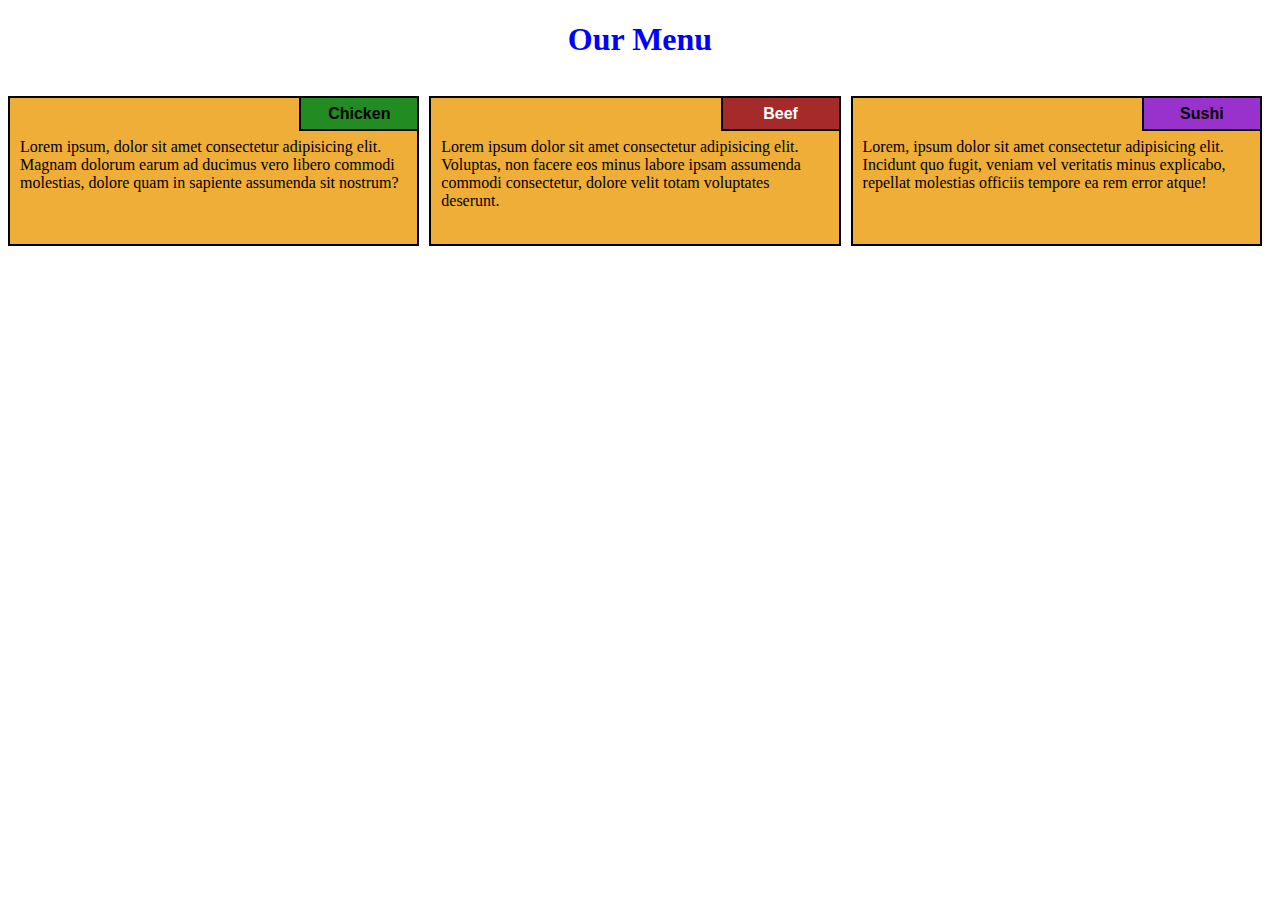
<file: Module2-Solutions/index.html>
<!DOCTYPE html>
<html lang="en">

<head>
    <meta charset="UTF-8" />
    <meta name="viewport" content="width=device-width, initial-scale=1.0" />
    <link rel="stylesheet" href="style.css" />

    <title>Assignment Solution for Module 2</title>
</head>
  
<body>
    <div class="this-row-1">
      	<h1>Our Menu</h1>
      	<div class="coloumn-l-04 coloumn-m-06 coloumn-s-12" id="this-container">
        <p>
         Lorem ipsum, dolor sit amet consectetur adipisicing elit. Magnam dolorum earum ad ducimus vero libero commodi molestias, dolore quam in sapiente assumenda sit nostrum?
        </p>
        <p id="this-para-1">Chicken</p>
    </div>

    <div class="coloumn-l-04 coloumn-m-06 coloumn-s-12" id="this-container">
        <p>
          Lorem ipsum dolor sit amet consectetur adipisicing elit. Voluptas, non facere eos minus labore ipsam assumenda commodi consectetur, dolore velit totam voluptates deserunt.
        </p>

        <p id="this-para-2">Beef</p>
    </div>

    <div class="coloumn-l-04 coloumn-m-12 coloumn-s-12" id="this-container">
        <p>
          Lorem, ipsum dolor sit amet consectetur adipisicing elit. Incidunt quo fugit, veniam vel veritatis minus explicabo, repellat molestias officiis tempore ea rem error atque!
        </p>

        <p id="this-para-3">Sushi</p>
    </div>
</body>

</html>
</file>
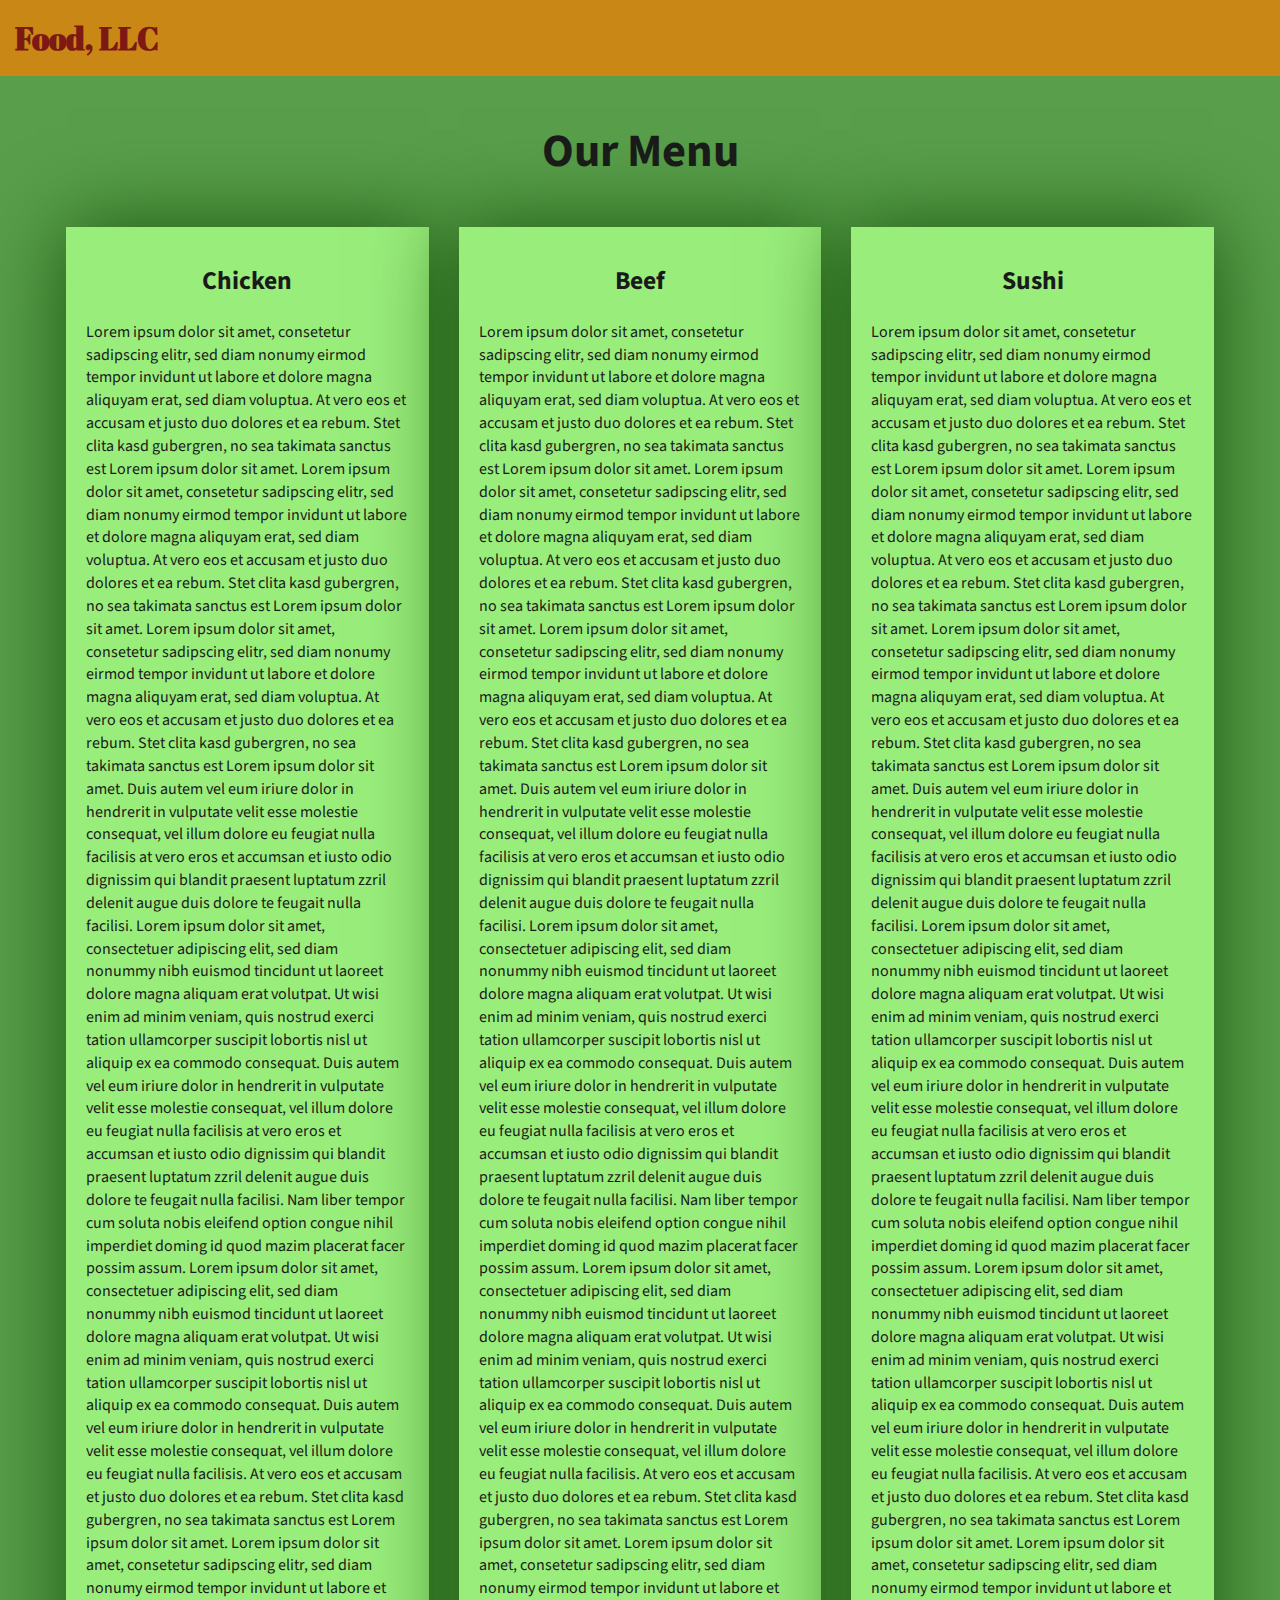
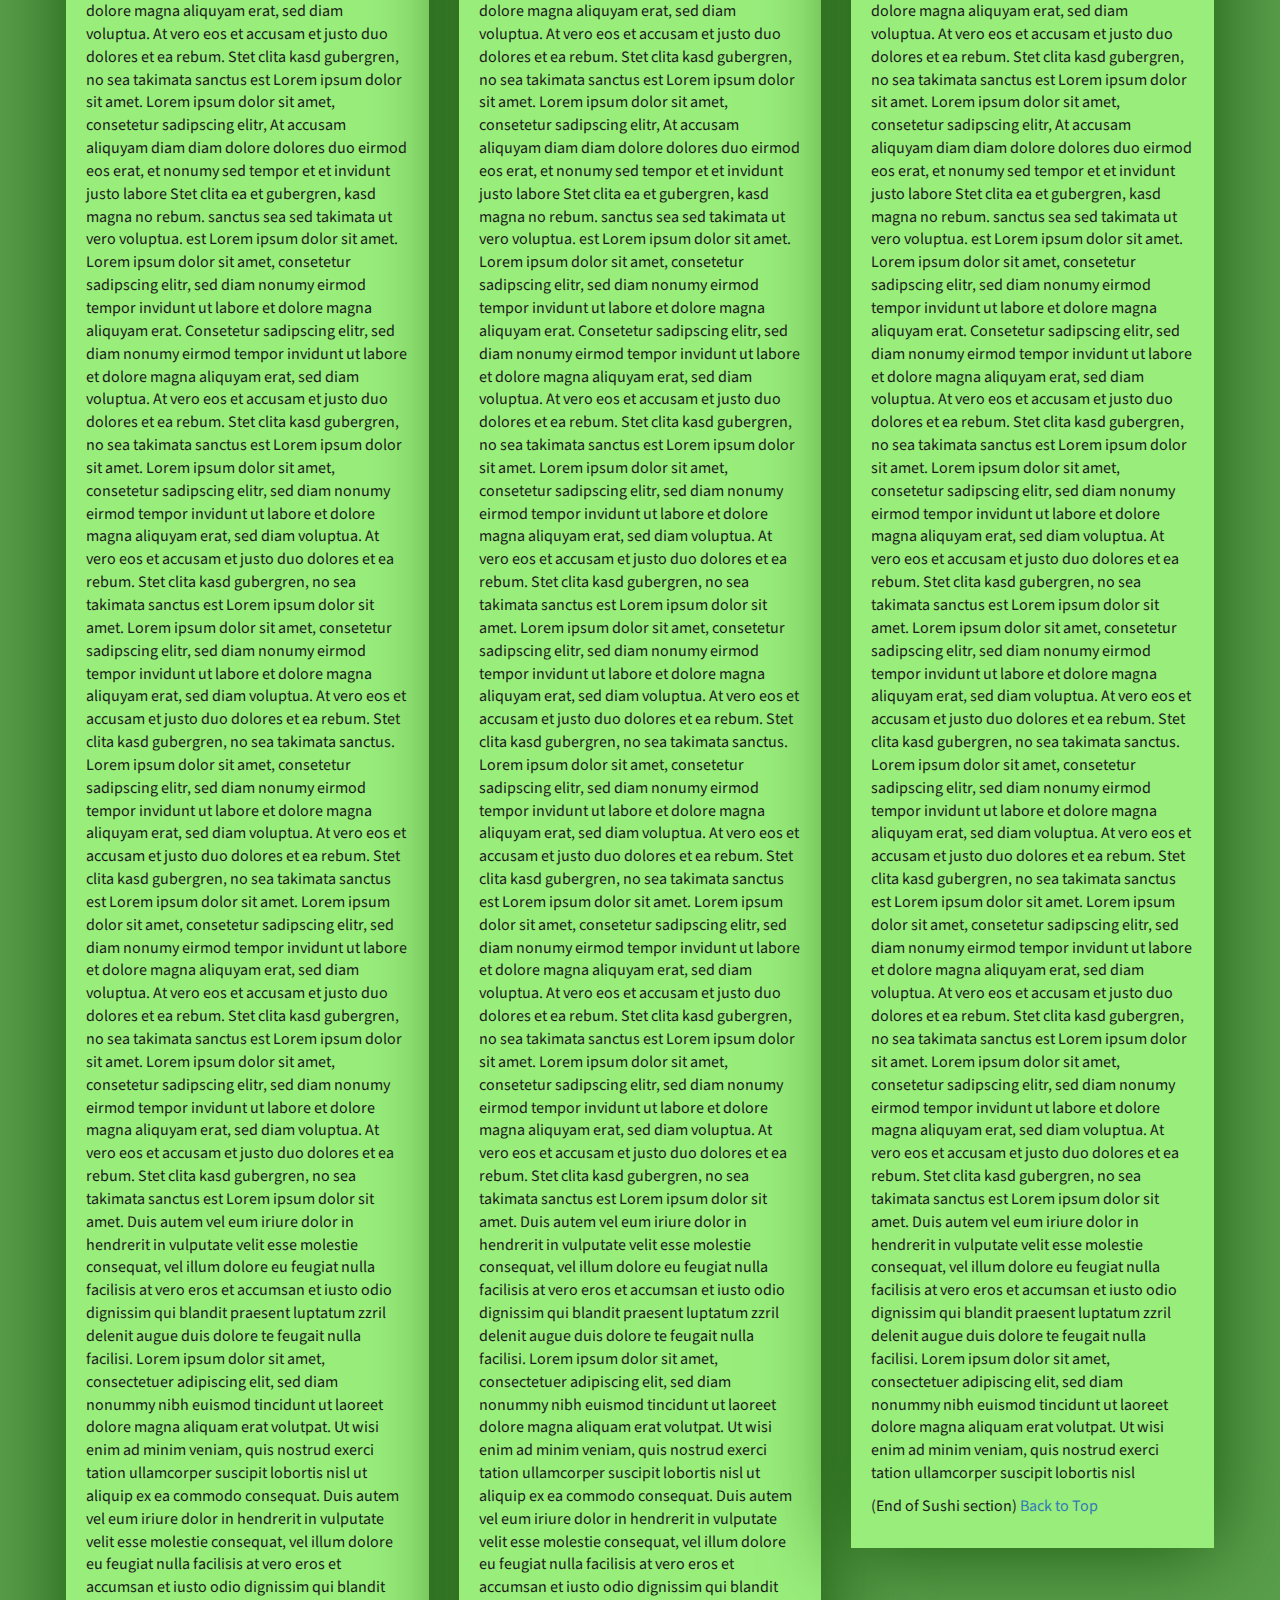
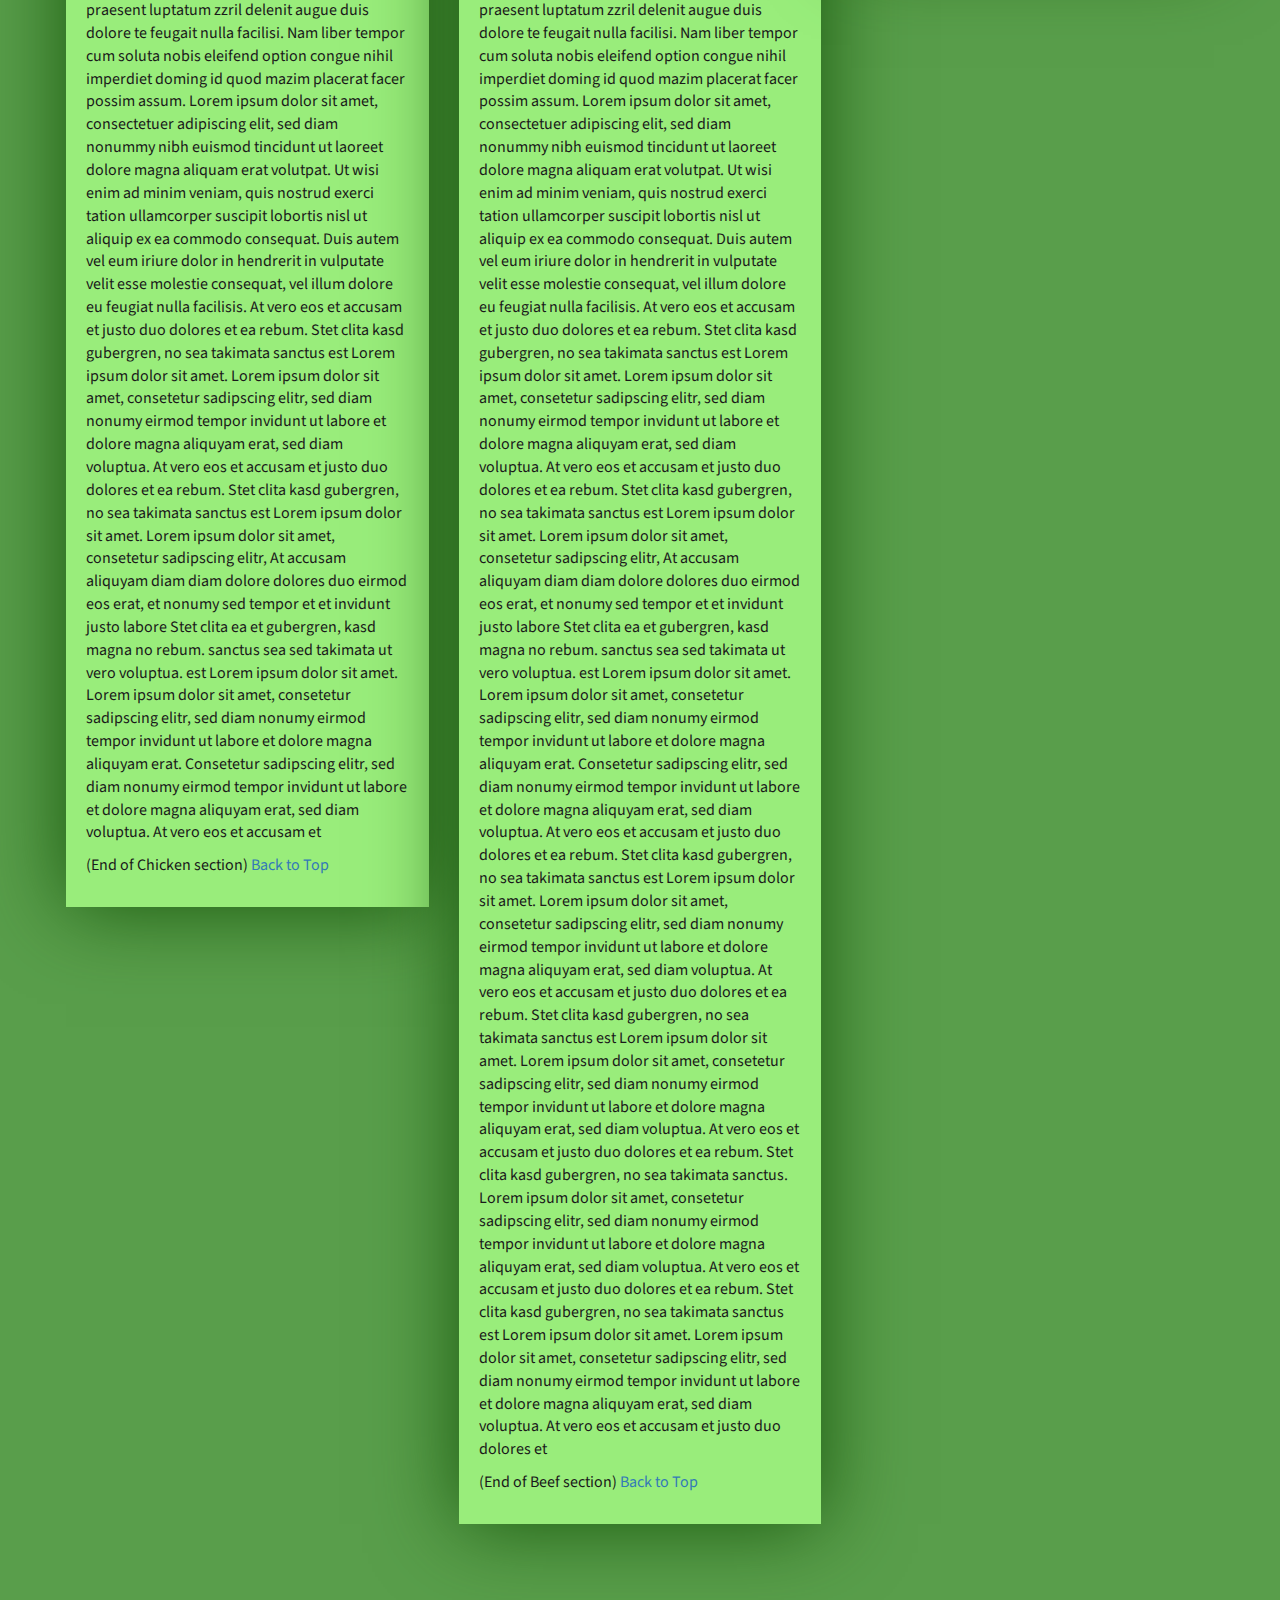
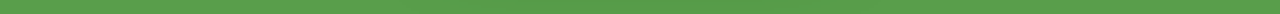
<file: Module3-Solutions/index.html>
<!DOCTYPE html>
<html lang="zxx">

<head>
    <meta charset="utf-8">
    <meta http-equiv="X-UA-Compatible" content="IE=edge">
    <meta name="viewport" content="width=device-width, initial-scale=1">
    <title>Assignment Solution for Module 3</title>
    <link rel="stylesheet" href="css/bootstrap.min.css">
    <link rel="stylesheet" href="css/styles.css">
    <link href="https://fonts.googleapis.com/css?family=Source+Sans+Pro" rel="stylesheet">
    <link href="https://fonts.googleapis.com/css?family=Abril+Fatface" rel="stylesheet">
</head>

<body>
    <header>
        <nav id="header-nav" class="navbar navbar-default">
            <div class="container-fluid">
                <div class="navbar-header">
                    <div class="navbar-brand">
                        <a href="index.html"><h1>Food, LLC</h1></a>
                    </div>

                    <button type="button" class="navbar-toggle collapsed visible-xs" data-toggle="collapse" data-target="#collapsable-nav" aria-expanded="false">
                        <span class="sr-only">Toggle navigation</span>
                        <span class="icon-bar"></span>
                        <span class="icon-bar"></span>
                        <span class="icon-bar"></span>
                    </button>
                </div>

                <div id="collapsable-nav" class="collapse navbar-collapse">
                    <ul id="nav-list" class="nav navbar-nav navbar-right visible-xs text-center">
                        <li>
                            <a href="#chicken-tile"><br class="hidden-xs"> Chicken</a>
                        </li>
                        <li>
                            <a href="#beef-tile"><br class="hidden-xs"> Beef</a>
                        </li>
                        <li>
                            <a href="#sushi-tile"><br class="hidden-xs"> Sushi</a>
                        </li>
                    </ul>
                </div>
            </div>
        </nav>
    </header>

    <div id="main-content" class="container">
        <h2 id="top-heading" class="text-center">Our Menu</h2>
        <div id="home-tiles" class="row">
            <div class="col-md-4 col-sm-6 col-xs-12">
                <div id="chicken-tile">
                    <section>
                        <h3 class="text-center">Chicken</h3>
                        <p>
                            Lorem ipsum dolor sit amet, consetetur sadipscing elitr, sed diam nonumy eirmod tempor invidunt ut labore et dolore magna aliquyam erat, sed diam voluptua. At vero eos et accusam et justo duo dolores et ea rebum. Stet clita kasd gubergren, no sea takimata
                            sanctus est Lorem ipsum dolor sit amet. Lorem ipsum dolor sit amet, consetetur sadipscing elitr, sed diam nonumy eirmod tempor invidunt ut labore et dolore magna aliquyam erat, sed diam voluptua. At vero eos et accusam et justo
                            duo dolores et ea rebum. Stet clita kasd gubergren, no sea takimata sanctus est Lorem ipsum dolor sit amet. Lorem ipsum dolor sit amet, consetetur sadipscing elitr, sed diam nonumy eirmod tempor invidunt ut labore et dolore
                            magna aliquyam erat, sed diam voluptua. At vero eos et accusam et justo duo dolores et ea rebum. Stet clita kasd gubergren, no sea takimata sanctus est Lorem ipsum dolor sit amet. Duis autem vel eum iriure dolor in hendrerit
                            in vulputate velit esse molestie consequat, vel illum dolore eu feugiat nulla facilisis at vero eros et accumsan et iusto odio dignissim qui blandit praesent luptatum zzril delenit augue duis dolore te feugait nulla facilisi.
                            Lorem ipsum dolor sit amet, consectetuer adipiscing elit, sed diam nonummy nibh euismod tincidunt ut laoreet dolore magna aliquam erat volutpat. Ut wisi enim ad minim veniam, quis nostrud exerci tation ullamcorper suscipit
                            lobortis nisl ut aliquip ex ea commodo consequat. Duis autem vel eum iriure dolor in hendrerit in vulputate velit esse molestie consequat, vel illum dolore eu feugiat nulla facilisis at vero eros et accumsan et iusto odio dignissim
                            qui blandit praesent luptatum zzril delenit augue duis dolore te feugait nulla facilisi. Nam liber tempor cum soluta nobis eleifend option congue nihil imperdiet doming id quod mazim placerat facer possim assum. Lorem ipsum
                            dolor sit amet, consectetuer adipiscing elit, sed diam nonummy nibh euismod tincidunt ut laoreet dolore magna aliquam erat volutpat. Ut wisi enim ad minim veniam, quis nostrud exerci tation ullamcorper suscipit lobortis nisl
                            ut aliquip ex ea commodo consequat. Duis autem vel eum iriure dolor in hendrerit in vulputate velit esse molestie consequat, vel illum dolore eu feugiat nulla facilisis. At vero eos et accusam et justo duo dolores et ea rebum.
                            Stet clita kasd gubergren, no sea takimata sanctus est Lorem ipsum dolor sit amet. Lorem ipsum dolor sit amet, consetetur sadipscing elitr, sed diam nonumy eirmod tempor invidunt ut labore et dolore magna aliquyam erat, sed
                            diam voluptua. At vero eos et accusam et justo duo dolores et ea rebum. Stet clita kasd gubergren, no sea takimata sanctus est Lorem ipsum dolor sit amet. Lorem ipsum dolor sit amet, consetetur sadipscing elitr, At accusam
                            aliquyam diam diam dolore dolores duo eirmod eos erat, et nonumy sed tempor et et invidunt justo labore Stet clita ea et gubergren, kasd magna no rebum. sanctus sea sed takimata ut vero voluptua. est Lorem ipsum dolor sit amet.
                            Lorem ipsum dolor sit amet, consetetur sadipscing elitr, sed diam nonumy eirmod tempor invidunt ut labore et dolore magna aliquyam erat. Consetetur sadipscing elitr, sed diam nonumy eirmod tempor invidunt ut labore et dolore
                            magna aliquyam erat, sed diam voluptua. At vero eos et accusam et justo duo dolores et ea rebum. Stet clita kasd gubergren, no sea takimata sanctus est Lorem ipsum dolor sit amet. Lorem ipsum dolor sit amet, consetetur sadipscing
                            elitr, sed diam nonumy eirmod tempor invidunt ut labore et dolore magna aliquyam erat, sed diam voluptua. At vero eos et accusam et justo duo dolores et ea rebum. Stet clita kasd gubergren, no sea takimata sanctus est Lorem
                            ipsum dolor sit amet. Lorem ipsum dolor sit amet, consetetur sadipscing elitr, sed diam nonumy eirmod tempor invidunt ut labore et dolore magna aliquyam erat, sed diam voluptua. At vero eos et accusam et justo duo dolores et
                            ea rebum. Stet clita kasd gubergren, no sea takimata sanctus. Lorem ipsum dolor sit amet, consetetur sadipscing elitr, sed diam nonumy eirmod tempor invidunt ut labore et dolore magna aliquyam erat, sed diam voluptua. At vero
                            eos et accusam et justo duo dolores et ea rebum. Stet clita kasd gubergren, no sea takimata sanctus est Lorem ipsum dolor sit amet. Lorem ipsum dolor sit amet, consetetur sadipscing elitr, sed diam nonumy eirmod tempor invidunt
                            ut labore et dolore magna aliquyam erat, sed diam voluptua. At vero eos et accusam et justo duo dolores et ea rebum. Stet clita kasd gubergren, no sea takimata sanctus est Lorem ipsum dolor sit amet. Lorem ipsum dolor sit amet,
                            consetetur sadipscing elitr, sed diam nonumy eirmod tempor invidunt ut labore et dolore magna aliquyam erat, sed diam voluptua. At vero eos et accusam et justo duo dolores et ea rebum. Stet clita kasd gubergren, no sea takimata
                            sanctus est Lorem ipsum dolor sit amet. Duis autem vel eum iriure dolor in hendrerit in vulputate velit esse molestie consequat, vel illum dolore eu feugiat nulla facilisis at vero eros et accumsan et iusto odio dignissim qui
                            blandit praesent luptatum zzril delenit augue duis dolore te feugait nulla facilisi. Lorem ipsum dolor sit amet, consectetuer adipiscing elit, sed diam nonummy nibh euismod tincidunt ut laoreet dolore magna aliquam erat volutpat.
                            Ut wisi enim ad minim veniam, quis nostrud exerci tation ullamcorper suscipit lobortis nisl ut aliquip ex ea commodo consequat. Duis autem vel eum iriure dolor in hendrerit in vulputate velit esse molestie consequat, vel illum
                            dolore eu feugiat nulla facilisis at vero eros et accumsan et iusto odio dignissim qui blandit praesent luptatum zzril delenit augue duis dolore te feugait nulla facilisi. Nam liber tempor cum soluta nobis eleifend option congue
                            nihil imperdiet doming id quod mazim placerat facer possim assum. Lorem ipsum dolor sit amet, consectetuer adipiscing elit, sed diam nonummy nibh euismod tincidunt ut laoreet dolore magna aliquam erat volutpat. Ut wisi enim
                            ad minim veniam, quis nostrud exerci tation ullamcorper suscipit lobortis nisl ut aliquip ex ea commodo consequat. Duis autem vel eum iriure dolor in hendrerit in vulputate velit esse molestie consequat, vel illum dolore eu
                            feugiat nulla facilisis. At vero eos et accusam et justo duo dolores et ea rebum. Stet clita kasd gubergren, no sea takimata sanctus est Lorem ipsum dolor sit amet. Lorem ipsum dolor sit amet, consetetur sadipscing elitr, sed
                            diam nonumy eirmod tempor invidunt ut labore et dolore magna aliquyam erat, sed diam voluptua. At vero eos et accusam et justo duo dolores et ea rebum. Stet clita kasd gubergren, no sea takimata sanctus est Lorem ipsum dolor
                            sit amet. Lorem ipsum dolor sit amet, consetetur sadipscing elitr, At accusam aliquyam diam diam dolore dolores duo eirmod eos erat, et nonumy sed tempor et et invidunt justo labore Stet clita ea et gubergren, kasd magna no
                            rebum. sanctus sea sed takimata ut vero voluptua. est Lorem ipsum dolor sit amet. Lorem ipsum dolor sit amet, consetetur sadipscing elitr, sed diam nonumy eirmod tempor invidunt ut labore et dolore magna aliquyam erat. Consetetur
                            sadipscing elitr, sed diam nonumy eirmod tempor invidunt ut labore et dolore magna aliquyam erat, sed diam voluptua. At vero eos et accusam et
                        </p>
                        <p>
                            (End of Chicken section) <a href="#top-heading">Back to Top</a>
                        </p>
                    </section>
                </div>
            </div>
            <div class="col-md-4 col-sm-6 col-xs-12">
                <div id="beef-tile">
                    <section>
                        <h3 class="text-center">Beef</h3>
                        <p>
                            Lorem ipsum dolor sit amet, consetetur sadipscing elitr, sed diam nonumy eirmod tempor invidunt ut labore et dolore magna aliquyam erat, sed diam voluptua. At vero eos et accusam et justo duo dolores et ea rebum. Stet clita kasd gubergren, no sea takimata
                            sanctus est Lorem ipsum dolor sit amet. Lorem ipsum dolor sit amet, consetetur sadipscing elitr, sed diam nonumy eirmod tempor invidunt ut labore et dolore magna aliquyam erat, sed diam voluptua. At vero eos et accusam et justo
                            duo dolores et ea rebum. Stet clita kasd gubergren, no sea takimata sanctus est Lorem ipsum dolor sit amet. Lorem ipsum dolor sit amet, consetetur sadipscing elitr, sed diam nonumy eirmod tempor invidunt ut labore et dolore
                            magna aliquyam erat, sed diam voluptua. At vero eos et accusam et justo duo dolores et ea rebum. Stet clita kasd gubergren, no sea takimata sanctus est Lorem ipsum dolor sit amet. Duis autem vel eum iriure dolor in hendrerit
                            in vulputate velit esse molestie consequat, vel illum dolore eu feugiat nulla facilisis at vero eros et accumsan et iusto odio dignissim qui blandit praesent luptatum zzril delenit augue duis dolore te feugait nulla facilisi.
                            Lorem ipsum dolor sit amet, consectetuer adipiscing elit, sed diam nonummy nibh euismod tincidunt ut laoreet dolore magna aliquam erat volutpat. Ut wisi enim ad minim veniam, quis nostrud exerci tation ullamcorper suscipit
                            lobortis nisl ut aliquip ex ea commodo consequat. Duis autem vel eum iriure dolor in hendrerit in vulputate velit esse molestie consequat, vel illum dolore eu feugiat nulla facilisis at vero eros et accumsan et iusto odio dignissim
                            qui blandit praesent luptatum zzril delenit augue duis dolore te feugait nulla facilisi. Nam liber tempor cum soluta nobis eleifend option congue nihil imperdiet doming id quod mazim placerat facer possim assum. Lorem ipsum
                            dolor sit amet, consectetuer adipiscing elit, sed diam nonummy nibh euismod tincidunt ut laoreet dolore magna aliquam erat volutpat. Ut wisi enim ad minim veniam, quis nostrud exerci tation ullamcorper suscipit lobortis nisl
                            ut aliquip ex ea commodo consequat. Duis autem vel eum iriure dolor in hendrerit in vulputate velit esse molestie consequat, vel illum dolore eu feugiat nulla facilisis. At vero eos et accusam et justo duo dolores et ea rebum.
                            Stet clita kasd gubergren, no sea takimata sanctus est Lorem ipsum dolor sit amet. Lorem ipsum dolor sit amet, consetetur sadipscing elitr, sed diam nonumy eirmod tempor invidunt ut labore et dolore magna aliquyam erat, sed
                            diam voluptua. At vero eos et accusam et justo duo dolores et ea rebum. Stet clita kasd gubergren, no sea takimata sanctus est Lorem ipsum dolor sit amet. Lorem ipsum dolor sit amet, consetetur sadipscing elitr, At accusam
                            aliquyam diam diam dolore dolores duo eirmod eos erat, et nonumy sed tempor et et invidunt justo labore Stet clita ea et gubergren, kasd magna no rebum. sanctus sea sed takimata ut vero voluptua. est Lorem ipsum dolor sit amet.
                            Lorem ipsum dolor sit amet, consetetur sadipscing elitr, sed diam nonumy eirmod tempor invidunt ut labore et dolore magna aliquyam erat. Consetetur sadipscing elitr, sed diam nonumy eirmod tempor invidunt ut labore et dolore
                            magna aliquyam erat, sed diam voluptua. At vero eos et accusam et justo duo dolores et ea rebum. Stet clita kasd gubergren, no sea takimata sanctus est Lorem ipsum dolor sit amet. Lorem ipsum dolor sit amet, consetetur sadipscing
                            elitr, sed diam nonumy eirmod tempor invidunt ut labore et dolore magna aliquyam erat, sed diam voluptua. At vero eos et accusam et justo duo dolores et ea rebum. Stet clita kasd gubergren, no sea takimata sanctus est Lorem
                            ipsum dolor sit amet. Lorem ipsum dolor sit amet, consetetur sadipscing elitr, sed diam nonumy eirmod tempor invidunt ut labore et dolore magna aliquyam erat, sed diam voluptua. At vero eos et accusam et justo duo dolores et
                            ea rebum. Stet clita kasd gubergren, no sea takimata sanctus. Lorem ipsum dolor sit amet, consetetur sadipscing elitr, sed diam nonumy eirmod tempor invidunt ut labore et dolore magna aliquyam erat, sed diam voluptua. At vero
                            eos et accusam et justo duo dolores et ea rebum. Stet clita kasd gubergren, no sea takimata sanctus est Lorem ipsum dolor sit amet. Lorem ipsum dolor sit amet, consetetur sadipscing elitr, sed diam nonumy eirmod tempor invidunt
                            ut labore et dolore magna aliquyam erat, sed diam voluptua. At vero eos et accusam et justo duo dolores et ea rebum. Stet clita kasd gubergren, no sea takimata sanctus est Lorem ipsum dolor sit amet. Lorem ipsum dolor sit amet,
                            consetetur sadipscing elitr, sed diam nonumy eirmod tempor invidunt ut labore et dolore magna aliquyam erat, sed diam voluptua. At vero eos et accusam et justo duo dolores et ea rebum. Stet clita kasd gubergren, no sea takimata
                            sanctus est Lorem ipsum dolor sit amet. Duis autem vel eum iriure dolor in hendrerit in vulputate velit esse molestie consequat, vel illum dolore eu feugiat nulla facilisis at vero eros et accumsan et iusto odio dignissim qui
                            blandit praesent luptatum zzril delenit augue duis dolore te feugait nulla facilisi. Lorem ipsum dolor sit amet, consectetuer adipiscing elit, sed diam nonummy nibh euismod tincidunt ut laoreet dolore magna aliquam erat volutpat.
                            Ut wisi enim ad minim veniam, quis nostrud exerci tation ullamcorper suscipit lobortis nisl ut aliquip ex ea commodo consequat. Duis autem vel eum iriure dolor in hendrerit in vulputate velit esse molestie consequat, vel illum
                            dolore eu feugiat nulla facilisis at vero eros et accumsan et iusto odio dignissim qui blandit praesent luptatum zzril delenit augue duis dolore te feugait nulla facilisi. Nam liber tempor cum soluta nobis eleifend option congue
                            nihil imperdiet doming id quod mazim placerat facer possim assum. Lorem ipsum dolor sit amet, consectetuer adipiscing elit, sed diam nonummy nibh euismod tincidunt ut laoreet dolore magna aliquam erat volutpat. Ut wisi enim
                            ad minim veniam, quis nostrud exerci tation ullamcorper suscipit lobortis nisl ut aliquip ex ea commodo consequat. Duis autem vel eum iriure dolor in hendrerit in vulputate velit esse molestie consequat, vel illum dolore eu
                            feugiat nulla facilisis. At vero eos et accusam et justo duo dolores et ea rebum. Stet clita kasd gubergren, no sea takimata sanctus est Lorem ipsum dolor sit amet. Lorem ipsum dolor sit amet, consetetur sadipscing elitr, sed
                            diam nonumy eirmod tempor invidunt ut labore et dolore magna aliquyam erat, sed diam voluptua. At vero eos et accusam et justo duo dolores et ea rebum. Stet clita kasd gubergren, no sea takimata sanctus est Lorem ipsum dolor
                            sit amet. Lorem ipsum dolor sit amet, consetetur sadipscing elitr, At accusam aliquyam diam diam dolore dolores duo eirmod eos erat, et nonumy sed tempor et et invidunt justo labore Stet clita ea et gubergren, kasd magna no
                            rebum. sanctus sea sed takimata ut vero voluptua. est Lorem ipsum dolor sit amet. Lorem ipsum dolor sit amet, consetetur sadipscing elitr, sed diam nonumy eirmod tempor invidunt ut labore et dolore magna aliquyam erat. Consetetur
                            sadipscing elitr, sed diam nonumy eirmod tempor invidunt ut labore et dolore magna aliquyam erat, sed diam voluptua. At vero eos et accusam et justo duo dolores et ea rebum. Stet clita kasd gubergren, no sea takimata sanctus
                            est Lorem ipsum dolor sit amet. Lorem ipsum dolor sit amet, consetetur sadipscing elitr, sed diam nonumy eirmod tempor invidunt ut labore et dolore magna aliquyam erat, sed diam voluptua. At vero eos et accusam et justo duo
                            dolores et ea rebum. Stet clita kasd gubergren, no sea takimata sanctus est Lorem ipsum dolor sit amet. Lorem ipsum dolor sit amet, consetetur sadipscing elitr, sed diam nonumy eirmod tempor invidunt ut labore et dolore magna
                            aliquyam erat, sed diam voluptua. At vero eos et accusam et justo duo dolores et ea rebum. Stet clita kasd gubergren, no sea takimata sanctus. Lorem ipsum dolor sit amet, consetetur sadipscing elitr, sed diam nonumy eirmod
                            tempor invidunt ut labore et dolore magna aliquyam erat, sed diam voluptua. At vero eos et accusam et justo duo dolores et ea rebum. Stet clita kasd gubergren, no sea takimata sanctus est Lorem ipsum dolor sit amet. Lorem ipsum
                            dolor sit amet, consetetur sadipscing elitr, sed diam nonumy eirmod tempor invidunt ut labore et dolore magna aliquyam erat, sed diam voluptua. At vero eos et accusam et justo duo dolores et
                        </p>
                        <p>
                            (End of Beef section) <a href="#top-heading">Back to Top</a>
                        </p>
                    </section>
                </div>
            </div>
            <!-- <div class="clearfix visible-md-block"></div> -->
            <div class="col-md-4 col-sm-12 col-xs-12">
                <div id="sushi-tile">
                    <section>
                        <h3 class="text-center">Sushi</h3>
                        <p>
                            Lorem ipsum dolor sit amet, consetetur sadipscing elitr, sed diam nonumy eirmod tempor invidunt ut labore et dolore magna aliquyam erat, sed diam voluptua. At vero eos et accusam et justo duo dolores et ea rebum. Stet clita kasd gubergren, no sea takimata
                            sanctus est Lorem ipsum dolor sit amet. Lorem ipsum dolor sit amet, consetetur sadipscing elitr, sed diam nonumy eirmod tempor invidunt ut labore et dolore magna aliquyam erat, sed diam voluptua. At vero eos et accusam et justo
                            duo dolores et ea rebum. Stet clita kasd gubergren, no sea takimata sanctus est Lorem ipsum dolor sit amet. Lorem ipsum dolor sit amet, consetetur sadipscing elitr, sed diam nonumy eirmod tempor invidunt ut labore et dolore
                            magna aliquyam erat, sed diam voluptua. At vero eos et accusam et justo duo dolores et ea rebum. Stet clita kasd gubergren, no sea takimata sanctus est Lorem ipsum dolor sit amet. Duis autem vel eum iriure dolor in hendrerit
                            in vulputate velit esse molestie consequat, vel illum dolore eu feugiat nulla facilisis at vero eros et accumsan et iusto odio dignissim qui blandit praesent luptatum zzril delenit augue duis dolore te feugait nulla facilisi.
                            Lorem ipsum dolor sit amet, consectetuer adipiscing elit, sed diam nonummy nibh euismod tincidunt ut laoreet dolore magna aliquam erat volutpat. Ut wisi enim ad minim veniam, quis nostrud exerci tation ullamcorper suscipit
                            lobortis nisl ut aliquip ex ea commodo consequat. Duis autem vel eum iriure dolor in hendrerit in vulputate velit esse molestie consequat, vel illum dolore eu feugiat nulla facilisis at vero eros et accumsan et iusto odio dignissim
                            qui blandit praesent luptatum zzril delenit augue duis dolore te feugait nulla facilisi. Nam liber tempor cum soluta nobis eleifend option congue nihil imperdiet doming id quod mazim placerat facer possim assum. Lorem ipsum
                            dolor sit amet, consectetuer adipiscing elit, sed diam nonummy nibh euismod tincidunt ut laoreet dolore magna aliquam erat volutpat. Ut wisi enim ad minim veniam, quis nostrud exerci tation ullamcorper suscipit lobortis nisl
                            ut aliquip ex ea commodo consequat. Duis autem vel eum iriure dolor in hendrerit in vulputate velit esse molestie consequat, vel illum dolore eu feugiat nulla facilisis. At vero eos et accusam et justo duo dolores et ea rebum.
                            Stet clita kasd gubergren, no sea takimata sanctus est Lorem ipsum dolor sit amet. Lorem ipsum dolor sit amet, consetetur sadipscing elitr, sed diam nonumy eirmod tempor invidunt ut labore et dolore magna aliquyam erat, sed
                            diam voluptua. At vero eos et accusam et justo duo dolores et ea rebum. Stet clita kasd gubergren, no sea takimata sanctus est Lorem ipsum dolor sit amet. Lorem ipsum dolor sit amet, consetetur sadipscing elitr, At accusam
                            aliquyam diam diam dolore dolores duo eirmod eos erat, et nonumy sed tempor et et invidunt justo labore Stet clita ea et gubergren, kasd magna no rebum. sanctus sea sed takimata ut vero voluptua. est Lorem ipsum dolor sit amet.
                            Lorem ipsum dolor sit amet, consetetur sadipscing elitr, sed diam nonumy eirmod tempor invidunt ut labore et dolore magna aliquyam erat. Consetetur sadipscing elitr, sed diam nonumy eirmod tempor invidunt ut labore et dolore
                            magna aliquyam erat, sed diam voluptua. At vero eos et accusam et justo duo dolores et ea rebum. Stet clita kasd gubergren, no sea takimata sanctus est Lorem ipsum dolor sit amet. Lorem ipsum dolor sit amet, consetetur sadipscing
                            elitr, sed diam nonumy eirmod tempor invidunt ut labore et dolore magna aliquyam erat, sed diam voluptua. At vero eos et accusam et justo duo dolores et ea rebum. Stet clita kasd gubergren, no sea takimata sanctus est Lorem
                            ipsum dolor sit amet. Lorem ipsum dolor sit amet, consetetur sadipscing elitr, sed diam nonumy eirmod tempor invidunt ut labore et dolore magna aliquyam erat, sed diam voluptua. At vero eos et accusam et justo duo dolores et
                            ea rebum. Stet clita kasd gubergren, no sea takimata sanctus. Lorem ipsum dolor sit amet, consetetur sadipscing elitr, sed diam nonumy eirmod tempor invidunt ut labore et dolore magna aliquyam erat, sed diam voluptua. At vero
                            eos et accusam et justo duo dolores et ea rebum. Stet clita kasd gubergren, no sea takimata sanctus est Lorem ipsum dolor sit amet. Lorem ipsum dolor sit amet, consetetur sadipscing elitr, sed diam nonumy eirmod tempor invidunt
                            ut labore et dolore magna aliquyam erat, sed diam voluptua. At vero eos et accusam et justo duo dolores et ea rebum. Stet clita kasd gubergren, no sea takimata sanctus est Lorem ipsum dolor sit amet. Lorem ipsum dolor sit amet,
                            consetetur sadipscing elitr, sed diam nonumy eirmod tempor invidunt ut labore et dolore magna aliquyam erat, sed diam voluptua. At vero eos et accusam et justo duo dolores et ea rebum. Stet clita kasd gubergren, no sea takimata
                            sanctus est Lorem ipsum dolor sit amet. Duis autem vel eum iriure dolor in hendrerit in vulputate velit esse molestie consequat, vel illum dolore eu feugiat nulla facilisis at vero eros et accumsan et iusto odio dignissim qui
                            blandit praesent luptatum zzril delenit augue duis dolore te feugait nulla facilisi. Lorem ipsum dolor sit amet, consectetuer adipiscing elit, sed diam nonummy nibh euismod tincidunt ut laoreet dolore magna aliquam erat volutpat.
                            Ut wisi enim ad minim veniam, quis nostrud exerci tation ullamcorper suscipit lobortis nisl
                        </p>
                        <p>
                            (End of Sushi section) <a href="#top-heading">Back to Top</a>
                        </p>
                    </section>
                </div>
            </div>
            <!-- <div class="clearfix visible-lg-block"></div> -->
        </div>
    </div>
    <div class="clearfix visible-lg-block"></div>


    <!-- jQuery (Bootstrap JS plugins depend on it) -->
    <script src="js/jquery-3.1.1.min.js"></script>
    <script src="js/bootstrap.min.js"></script>
    <!-- <script src="js/script.js"></script> -->

</body>

</html>
</file>
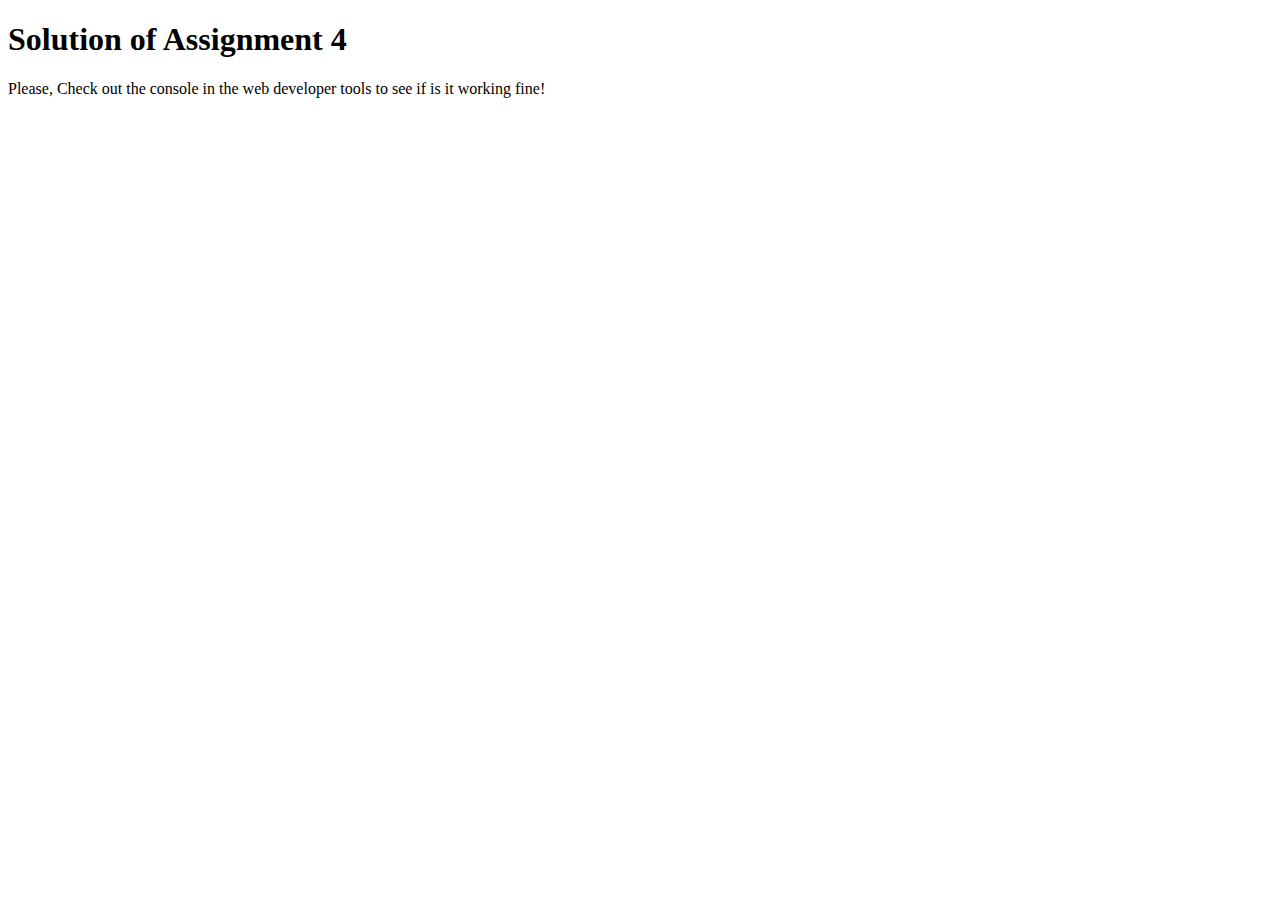
<file: Module4-Solutions/index.html>
<!DOCTYPE html>
<html>

<head>
    <meta charset="utf-8">
    <title>Assignment Solution for Module 4</title>
    <script src="SpeakHello.js"></script>
    <script src="SpeakGoodBye.js"></script>
    <script src="script.js"></script>
</head>

<body>
    <h1>Solution of Assignment 4</h1>
    <p>Please, Check out the console in the web developer tools to see if is it working fine!</p>
</body>

</html>
</file>
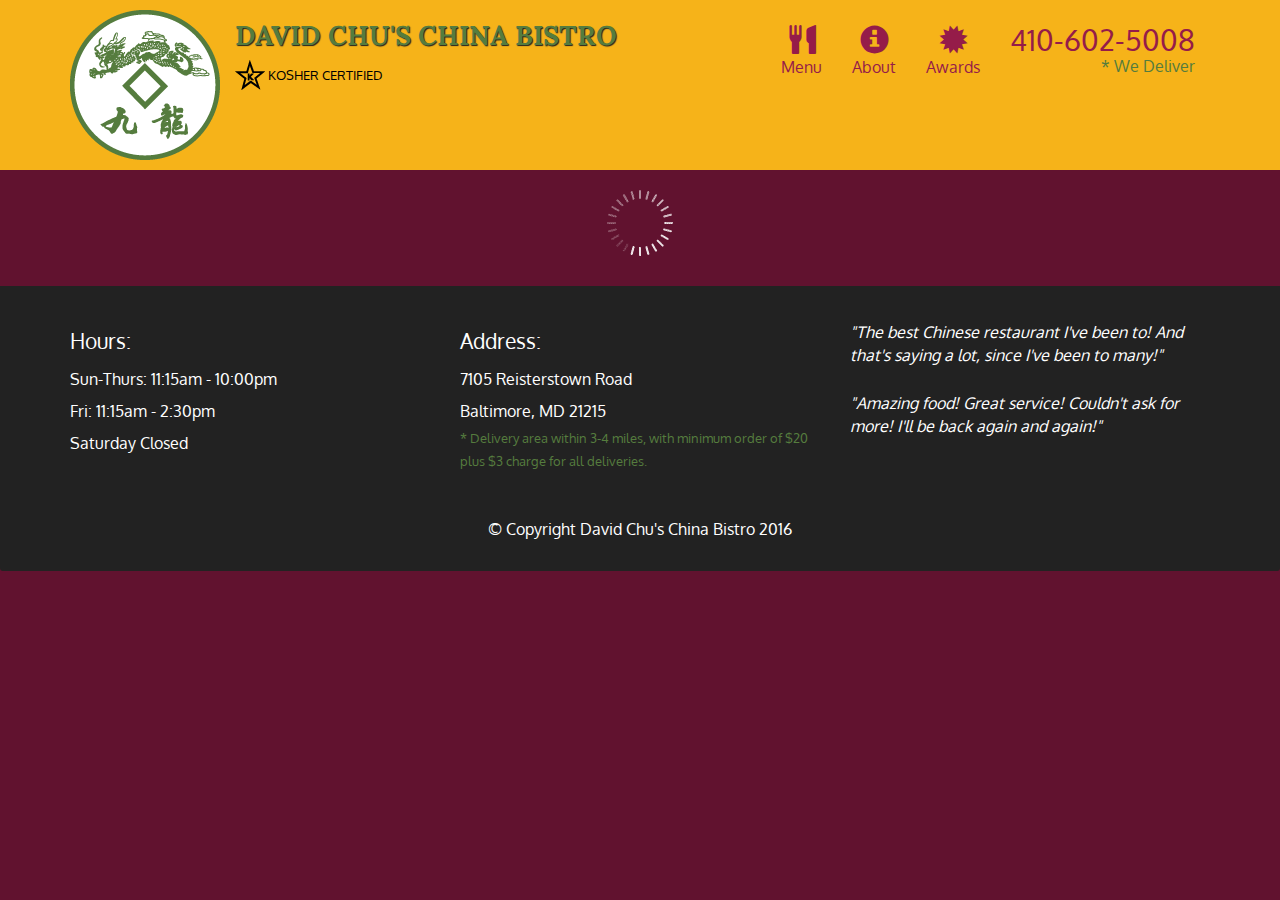
<file: Module5-Solutions/index.html>
<!doctype html>
<html lang="en">
  <head>
    <meta charset="utf-8">
    <meta http-equiv="X-UA-Compatible" content="IE=edge">
    <meta name="viewport" content="width=device-width, initial-scale=1">
    <title>David Chu's China Bistro</title>
    <link rel="stylesheet" href="css/bootstrap.min.css">
    <link rel="stylesheet" href="css/styles.css">
    <link href='https://fonts.googleapis.com/css?family=Oxygen:400,300,700' rel='stylesheet' type='text/css'>
    <link href='https://fonts.googleapis.com/css?family=Lora' rel='stylesheet' type='text/css'>
  </head>
<body>
  <header>
    <nav id="header-nav" class="navbar navbar-default">
      <div class="container">
        <div class="navbar-header">
          <a href="index.html" class="pull-left visible-md visible-lg">
            <div id="logo-img" alt="Logo image"></div>
          </a>

          <div class="navbar-brand">
            <a href="index.html"><h1>David Chu's China Bistro</h1></a>
            <p>
              <img src="images/star-k-logo.png" alt="Kosher certification">
              <span>Kosher Certified</span>
            </p>
          </div>

          <button id="navbarToggle" type="button" class="navbar-toggle collapsed" data-toggle="collapse" data-target="#collapsable-nav" aria-expanded="false">
            <span class="sr-only">Toggle navigation</span>
            <span class="icon-bar"></span>
            <span class="icon-bar"></span>
            <span class="icon-bar"></span>
          </button>
        </div>
        
        <div id="collapsable-nav" class="collapse navbar-collapse">
           <ul id="nav-list" class="nav navbar-nav navbar-right">
            <li id="navHomeButton" class="visible-xs active">
              <a href="index.html">
                <span class="glyphicon glyphicon-home"></span> Home</a>
            </li>
            <li id="navMenuButton">
              <a href="#" onclick="$dc.loadMenuCategories();">
                <span class="glyphicon glyphicon-cutlery"></span><br class="hidden-xs"> Menu</a>
            </li>
            <li>
              <a href="#">
                <span class="glyphicon glyphicon-info-sign"></span><br class="hidden-xs"> About</a>
            </li>
            <li>
              <a href="#">
                <span class="glyphicon glyphicon-certificate"></span><br class="hidden-xs"> Awards</a>
            </li>
            <li id="phone" class="hidden-xs">
              <a href="tel:410-602-5008">
                <span>410-602-5008</span></a><div>* We Deliver</div>
            </li>
          </ul><!-- #nav-list -->
        </div><!-- .collapse .navbar-collapse -->
      </div><!-- .container -->
    </nav><!-- #header-nav -->
  </header>

  <div id="call-btn" class="visible-xs">
    <a class="btn" href="tel:410-602-5008">
    <span class="glyphicon glyphicon-earphone"></span>
    410-602-5008
    </a>
  </div>
  <div id="xs-deliver" class="text-center visible-xs">* We Deliver</div>

  <div id="main-content" class="container"></div>

  <footer class="panel-footer">
    <div class="container">
      <div class="row">
        <section id="hours" class="col-sm-4">
          <span>Hours:</span><br>
          Sun-Thurs: 11:15am - 10:00pm<br>
          Fri: 11:15am - 2:30pm<br>
          Saturday Closed
          <hr class="visible-xs">
        </section>
        <section id="address" class="col-sm-4">
          <span>Address:</span><br>
          7105 Reisterstown Road<br>
          Baltimore, MD 21215
          <p>* Delivery area within 3-4 miles, with minimum order of $20 plus $3 charge for all deliveries.</p>
          <hr class="visible-xs">
        </section>
        <section id="testimonials" class="col-sm-4">
          <p>"The best Chinese restaurant I've been to! And that's saying a lot, since I've been to many!"</p>
          <p>"Amazing food! Great service! Couldn't ask for more! I'll be back again and again!"</p>
        </section>
      </div>
      <div class="text-center">&copy; Copyright David Chu's China Bistro 2016</div>
    </div>
  </footer>

  <!-- jQuery (Bootstrap JS plugins depend on it) -->
  <script src="js/jquery-2.1.4.min.js"></script>
  <script src="js/bootstrap.min.js"></script>
  <script src="js/ajax-utils.js"></script>
  <script src="js/script.js"></script>
</body>
</html>
</file>
<file: Module2-Solutions/style.css>
*{

  box-sizing: border-box;

 }

h1{
  color: blue;
  text-align: center;
}

p {
  background-color: rgb(238, 174, 55);
  border: 2px solid black;
  height: 150px;
  margin-right: 10px;
  padding: 40px 10px 5px 10px;
  overflow: hidden;
}


#this-container {
  position: relative;
  
}

#this-para-1 {
  background-color: forestgreen;
  position: absolute;
  top: 0;
  right: 0;
  font-weight: bold;
  height: 35px;
  width: 120px;
  padding: 7px;
  text-align: center;
  font-family: Arial, Helvetica, sans-serif;

}

#this-para-2 {
  background-color:brown ;
  color: white;
  position: absolute;
  top: 0;
  right: 0;
  font-weight: bold;
  height: 35px;
  width: 120px;
  padding: 7px;
  text-align: center;
  font-family: Arial, Helvetica, sans-serif;

}

#this-para-3 {
 background-color: darkorchid;
  position: absolute;
  top: 0;
  right: 0;
  font-weight: bold;
  height: 35px;
  width: 120px;
  padding: 7px;
  text-align: center;
  font-family: Arial, Helvetica, sans-serif;
}


.this-row-1 {
  width: 100%;

}


/********** For Large devices only **********/

@media (min-width: 992px) {
  .coloumn-l-04 {
    float: left;
  }
 
  .coloumn-l-04 {
    width: 33.33%;
  
  }

}

/********** For Medium devices only **********/

@media (min-width: 768px) and (max-width: 991px) {
   .coloumn-m-06, .coloumn-m-12 {
    float: left;
   
  }
  .coloumn-m-06 {
    width: 50%;
  }
 
  .coloumn-m-12 {
    width: 100%;
  }
}

/**********For Mobile device only **********/

@media (max-width: 767px) {
   .coloumn-s-12 {
    float: left;
  }

  .coloumn-s-12 {
    width: 100%;
  }

  
}
</file>
<file: Module3-Solutions/css/styles.css>
body {
    font-size: 16px;
    font-family: 'Source Sans Pro', sans-serif;
    color: #1a1a1a;
    background-color: #599e4b;
}


/** HEADER **/

#header-nav {
    background-color: #c98715;
    border-radius: 0;
    border: 0;
}

#header-nav button {
    margin-top: 22px;
}

.navbar-default .navbar-toggle:focus, .navbar-default .navbar-toggle:hover {
    background-color: #fce29e;
}

.navbar-collapse {
    border-top: 0;
}

.navbar-brand, .navbar-nav li a {
    line-height: 76px;
    height: 76px;
    padding-top: 0;
}

.navbar-brand h1 {
    color: #7d1913;
    font-family: 'Abril Fatface', cursive;
    font-weight: bolder;
    font-size: 1.8em;
}

.navbar-brand a:hover {
    text-decoration: none;
    text-shadow: 1px 1px 1px #fe9797;
}

#nav-list {
    background-color: #e4af34;
}

#nav-list a {
    /*text-align: center;*/
    font-weight: bolder;
    color: #282828;
    font-size: 1.2em;
}

#nav-list a:hover {
    color: #202020;
    background-color: #fce29e;
}

.navbar-header button.navbar-toggle, .navbar-header .icon-bar {
    border: 1px solid #7d1913;
}


/** END HEADER */


/** HOME PAGE **/

#main-content {
    width: 92%;
    margin-bottom: 30px;
}

#main-content h2 {
    font-size: 2.9em;
    font-weight: bold;
    margin-top: 30px;
    margin-bottom: 50px;
}

#main-content h3 {
    font-size: 1.6em;
    font-weight: bold;
    margin-bottom: 1em;
}

#chicken-tile, #beef-tile, #sushi-tile {
    width: 100%;
    padding: 20px;
    background-color: #99ed7b;
    margin-bottom: 60px;
    box-shadow: 0 0 80px #18580b;
}


/** END HOME PAGE **/
</file>
<file: Module5-Solutions/css/styles.css>
body {
  font-size: 16px;
  color: #fff;
  background-color: #61122f;
  font-family: 'Oxygen', sans-serif;
}

/** HEADER **/
#header-nav {
  background-color: #f6b319;
  border-radius: 0;
  border: 0;
}

#logo-img {
  background: url('../images/restaurant-logo_large.png') no-repeat;
  width: 150px;
  height: 150px;
  margin: 10px 15px 10px 0;
}

.navbar-brand {
  padding-top: 25px;
}
.navbar-brand h1 { /* Restaurant name */
  font-family: 'Lora', serif;
  color: #557c3e;
  font-size: 1.5em;
  text-transform: uppercase;
  font-weight: bold;
  text-shadow: 1px 1px 1px #222;
  margin-top: 0;
  margin-bottom: 0;
  line-height: .75;
}
.navbar-brand a:hover, .navbar-brand a:focus {
  text-decoration: none;
}
.navbar-brand p { /* Kosher cert */
  color: #000;
  text-transform: uppercase;
  font-size: .7em;
  margin-top: 15px;
}
.navbar-brand p span { /* Star-K */
  vertical-align: middle;
}

#nav-list {
  margin-top: 10px;
}
#nav-list a {
  color: #951C49;
  text-align: center;
}
#nav-list a:hover {
  background: #E7E7E7;
}
#nav-list a span {
  font-size: 1.8em;
}

#phone {
  margin-top: 5px;
}
#phone a { /* Phone number */
  text-align: right;
  padding-bottom: 0;
}
#phone div { /* We Deliver */
  color: #557c3e;
  text-align: right;
  padding-right: 15px;
}

.navbar-header button.navbar-toggle, .navbar-header .icon-bar {
  border: 1px solid #61122f;
}
.navbar-header button.navbar-toggle {
  clear: both;
  margin-top: -30px;
}
/* END HEADER */

/* FOOTER */
.panel-footer {
  margin-top: 30px;
  padding-top: 35px;
  padding-bottom: 30px;
  background-color: #222;
  border-top: 0;
}
.panel-footer div.row {
  margin-bottom: 35px;
}
#hours, #address {
  line-height: 2;
}
#hours > span, #address > span {
  font-size: 1.3em;
}
#address p {
  color: #557c3e;
  font-size: .8em;
  line-height: 1.8;
}
#testimonials {
  font-style: italic;
}
#testimonials p:nth-child(2) {
  margin-top: 25px;
}
/* END FOOTER */



/* HOME PAGE */
.container .jumbotron {
  box-shadow: 0 0 50px #3F0C1F;
  border: 2px solid #3F0C1F;
}

#menu-tile, #specials-tile, #map-tile {
  height: 250px;
  width: 100%;
  margin-bottom: 15px;
  position: relative;
  border: 2px solid #3F0C1F;
  overflow: hidden;
}
#menu-tile:hover, #specials-tile:hover, #map-tile:hover {
  box-shadow: 0 1px 5px 1px #cccccc;
}
#menu-tile {
  background: url('../images/menu-tile.jpg') no-repeat;
  background-position: center;
}
#specials-tile {
  background: url('../images/specials-tile.jpg') no-repeat;
  background-position: center;
}
#menu-tile span, #specials-tile span, #map-tile span {
  position: absolute;
  bottom: 0;
  right: 0;
  width: 100%;
  text-align: center;
  font-size: 1.6em;
  text-transform: uppercase;
  background-color: #000;
  color: #fff;
  opacity: .8;
}
/* END HOME PAGE */

/* MENU CATEGORIES PAGE */
.category-tile { 
  position: relative;
  border: 2px solid #3F0C1F;
  overflow: hidden;
  width: 200px;
  height: 200px;
  margin: 0 auto 15px;
}
.category-tile span {
  position: absolute;
  bottom: 0;
  right: 0;
  width: 100%;
  text-align: center;
  font-size: 1.2em;
  text-transform: uppercase;
  background-color: #000;
  color: #fff;
  opacity: .8;
}
.category-tile:hover {
  box-shadow: 0 1px 5px 1px #cccccc;
}

#menu-categories-title + div {
  margin-bottom: 50px;
}
/* END MENU CATEGORIES PAGE */

/* SINGLE CATEGORY PAGE */
.menu-item-tile {
  margin-bottom: 25px;
}
.menu-item-tile hr {
  width: 80%;
}
.menu-item-tile .menu-item-price {
  font-size: 1.1em;
  text-align: right;
  margin-top: -15px;
  margin-right: -15px;
}
.menu-item-tile .menu-item-price span {
  font-size: .6em;
}
.menu-item-photo {
  position: relative;
  border: 2px solid #3F0C1F; 
  overflow: hidden;
  padding: 0;
  margin-right: -15px;
  margin-left: auto;
  margin-bottom: 20px;
  max-width: 250px;
}
.menu-item-photo div {
  position: absolute;
  bottom: 0;
  right: 0;
  width: 80px;
  background-color: #557c3e;
  text-align: center;
}
.menu-item-description {
  padding-right: 30px;
}
h3.menu-item-title {
  margin: 0 0 10px;
}
.menu-item-details {
  font-size: .9em;
  font-style: italic;
}
/* END SINGLE CATEGORY PAGE */


/********** Large devices only **********/
@media (min-width: 1200px) {
  .container .jumbotron {
    background: url('../images/jumbotron_1200.jpg') no-repeat;
    height: 675px;
  }
}

/********** Medium devices only **********/
@media (min-width: 992px) and (max-width: 1199px) {
  /* Header */
  #logo-img {
    background: url('../images/restaurant-logo_medium.png') no-repeat;
    width: 100px;
    height: 100px;
    margin: 5px 5px 5px 0;
  }
  /* End Header */

  /* Home Page */
  .container .jumbotron {
    background: url('../images/jumbotron_992.jpg') no-repeat;
    height: 558px;
  }
  /* End Home Page */
}

/********** Small devices only **********/
@media (min-width: 768px) and (max-width: 991px) {
  /* Home Page */
  .container .jumbotron {
    background: url('../images/jumbotron_768.jpg') no-repeat;
    height: 432px;
  }
  /* End Home Page */
}

/********** Extra small devices only **********/
@media (max-width: 767px) {
  /* Header */
  .navbar-brand {
    padding-top: 10px;
    height: 80px;
  }
  .navbar-brand h1 { /* Restaurant name */
    padding-top: 10px;
    font-size: 5vw; /* 1vw = 1% of viewport width */
  }
  .navbar-brand p { /* Kosher cert */
    font-size: .6em;
    margin-top: 12px;
  }
  .navbar-brand p img { /* Star-K */
    height: 20px;
  }

  #collapsable-nav a { /* Collapsed nav menu text */
    font-size: 1.2em;
  }
  #collapsable-nav a span { /* Collapsed nav menu glyph */
    font-size: 1em;
    margin-right: 5px;
  }

  #call-btn > a {
    font-size: 1.5em;
    display: block;
    margin: 0 20px;
    padding: 10px;
    border: 2px solid #fff;
    background-color: #f6b319;
    color: #951c49;
  }
  #xs-deliver {
    margin-top: 5px;
    font-size: .7em;
    letter-spacing: .1em;
    text-transform: uppercase;
  }
  /* End Header */

  /* Footer */
  .panel-footer section {
    margin-bottom: 30px;
    text-align: center;
  }
  .panel-footer section:nth-child(3) {
    margin-bottom: 0; /* margin already exists on the whole row */
  }
  .panel-footer section hr {
    width: 50%;
  }
  /* End Footer */

  /* Home Page */
  .container .jumbotron {
    margin-top: 30px;
    padding: 0;
  }
  #menu-tile, #specials-tile {
    width: 360px;
    margin: 0 auto 15px;
  }

  .menu-item-photo {
    margin-right: auto;
  }
  .menu-item-tile .menu-item-price {
    text-align: center;
  }
  .menu-item-description {
    text-align: center;;
  }
}


/********** Super extra small devices Only :-) (e.g., iPhone 4) **********/
@media (max-width: 479px) {
  /* Header */
  .navbar-brand h1 { /* Restaurant name */
    padding-top: 5px;
    font-size: 6vw;
  }
  /* End Header */
  
  /* Home page */
  #menu-tile, #specials-tile {
    width: 280px;
    margin: 0 auto 15px;
  }

  .col-xxs-12 {
    position: relative;
    min-height: 1px;
    padding-right: 15px;
    padding-left: 15px;
    float: left;
    width: 100%;
  }
}
</file>
